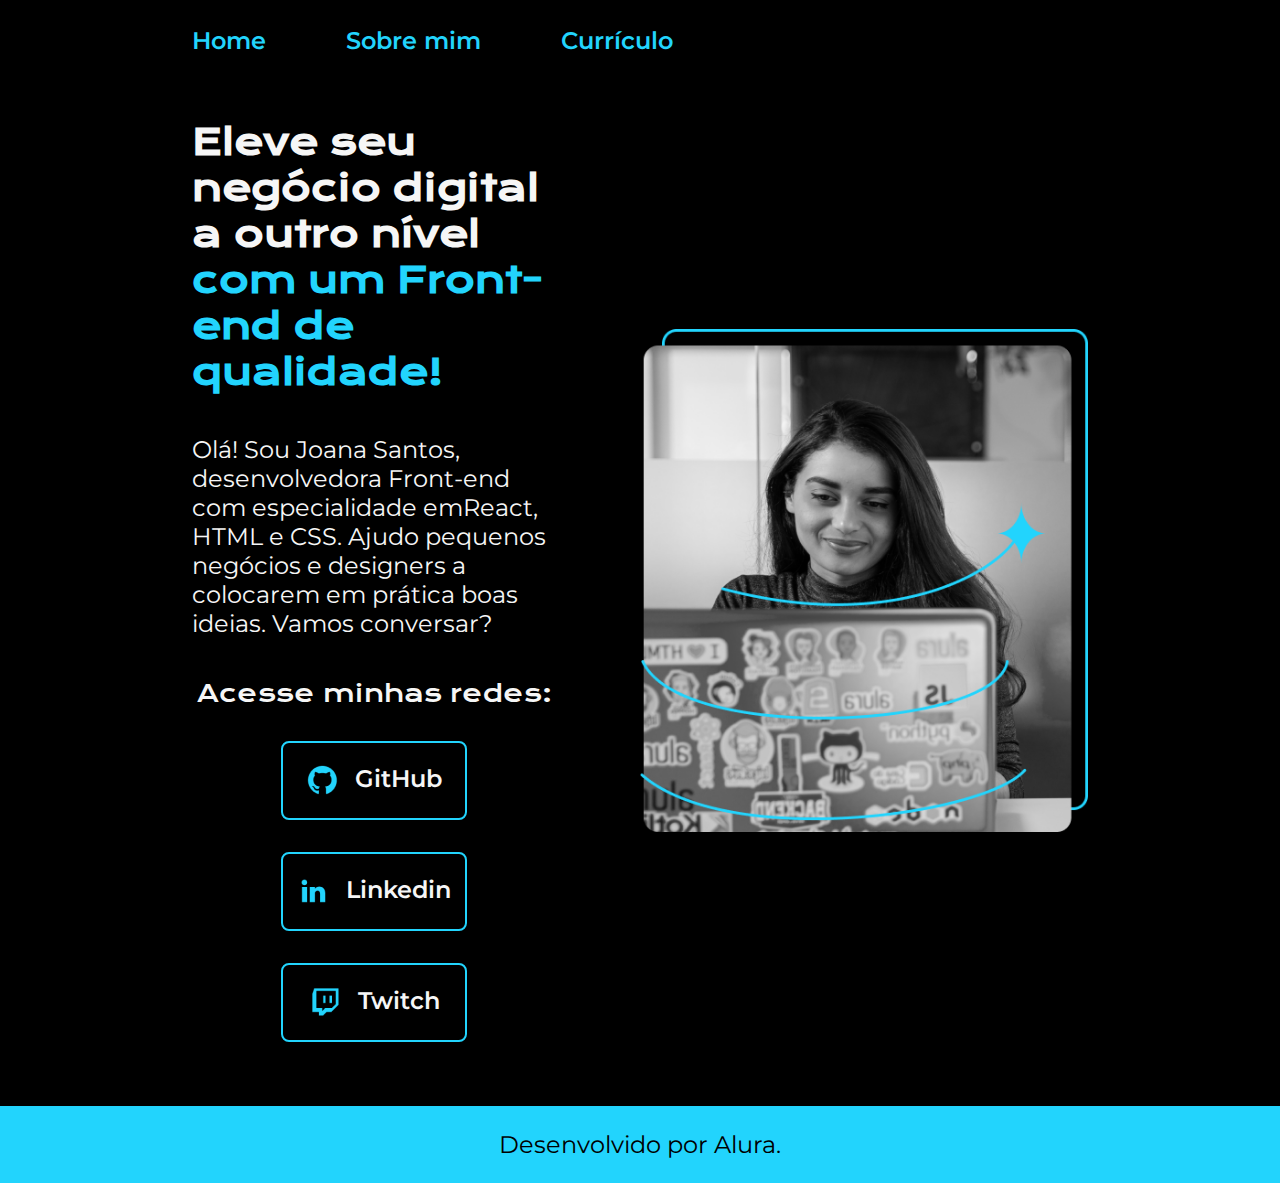
<file: index.html>
<!DOCTYPE html>
<html lang="pt-br">
<head>
    <meta charset="UTF-8">
    <meta http-equiv="X-UA-Compatible" content="IE=edge">
    <meta name="viewport" content="width=device-width, initial-scale=1.0">
    <title>Portifolio</title>
    <link rel="stylesheet" href="./styles/style.css">
</head>
<body>
    <header class="cabecalho">
        <nav class="cabecalho__menu">
            <a class="cabecalho__menu__links" href="index.html">Home</a>
            <a class="cabecalho__menu__links" href="about.html">Sobre mim</a>
            <a class="cabecalho__menu__links" href="curriculo.html">Currículo</a>
        </nav>
    </header>
    <main class="apresentacao">
        <section class="apresentacao__conteudo">
            <h1 class="apresentacao__conteudo__titulo">Eleve seu negócio digital a outro nível <strong class="titulo-destacado">com um Front-end de qualidade!</strong></h1>
            <p class="apresentacao__conteudo__texto">Olá! Sou Joana Santos, desenvolvedora Front-end com especialidade em<span>React, HTML e CSS</span>. Ajudo pequenos negócios e designers a colocarem em prática boas ideias. Vamos conversar?</p>
            <div class="apresentacao__links">
                <h2 class="apresentacao__links__subtitulo">Acesse minhas redes:</h2>
                <a class= apresentacao__links__link href="https://github.com">
                    <img src="assets/github.png">
                    GitHub
                </a>
                <a class= apresentacao__links__link href="https://linkedin.com">
                    <img src="assets/linkedin.png">
                    Linkedin
                </a>
                <a class= apresentacao__links__link href="https://twitch.tv">
                    <img src="assets/twitch.png">
                    Twitch
                </a>
            </div>
        </section>
        <img class="apresentacao__imagem" src= "assets/Imagem.png" alt="Imagem Joana Programando"> 
    </main>
    <footer class="rodape">Desenvolvido por Alura.</footer>
</body>
</html>
</file>
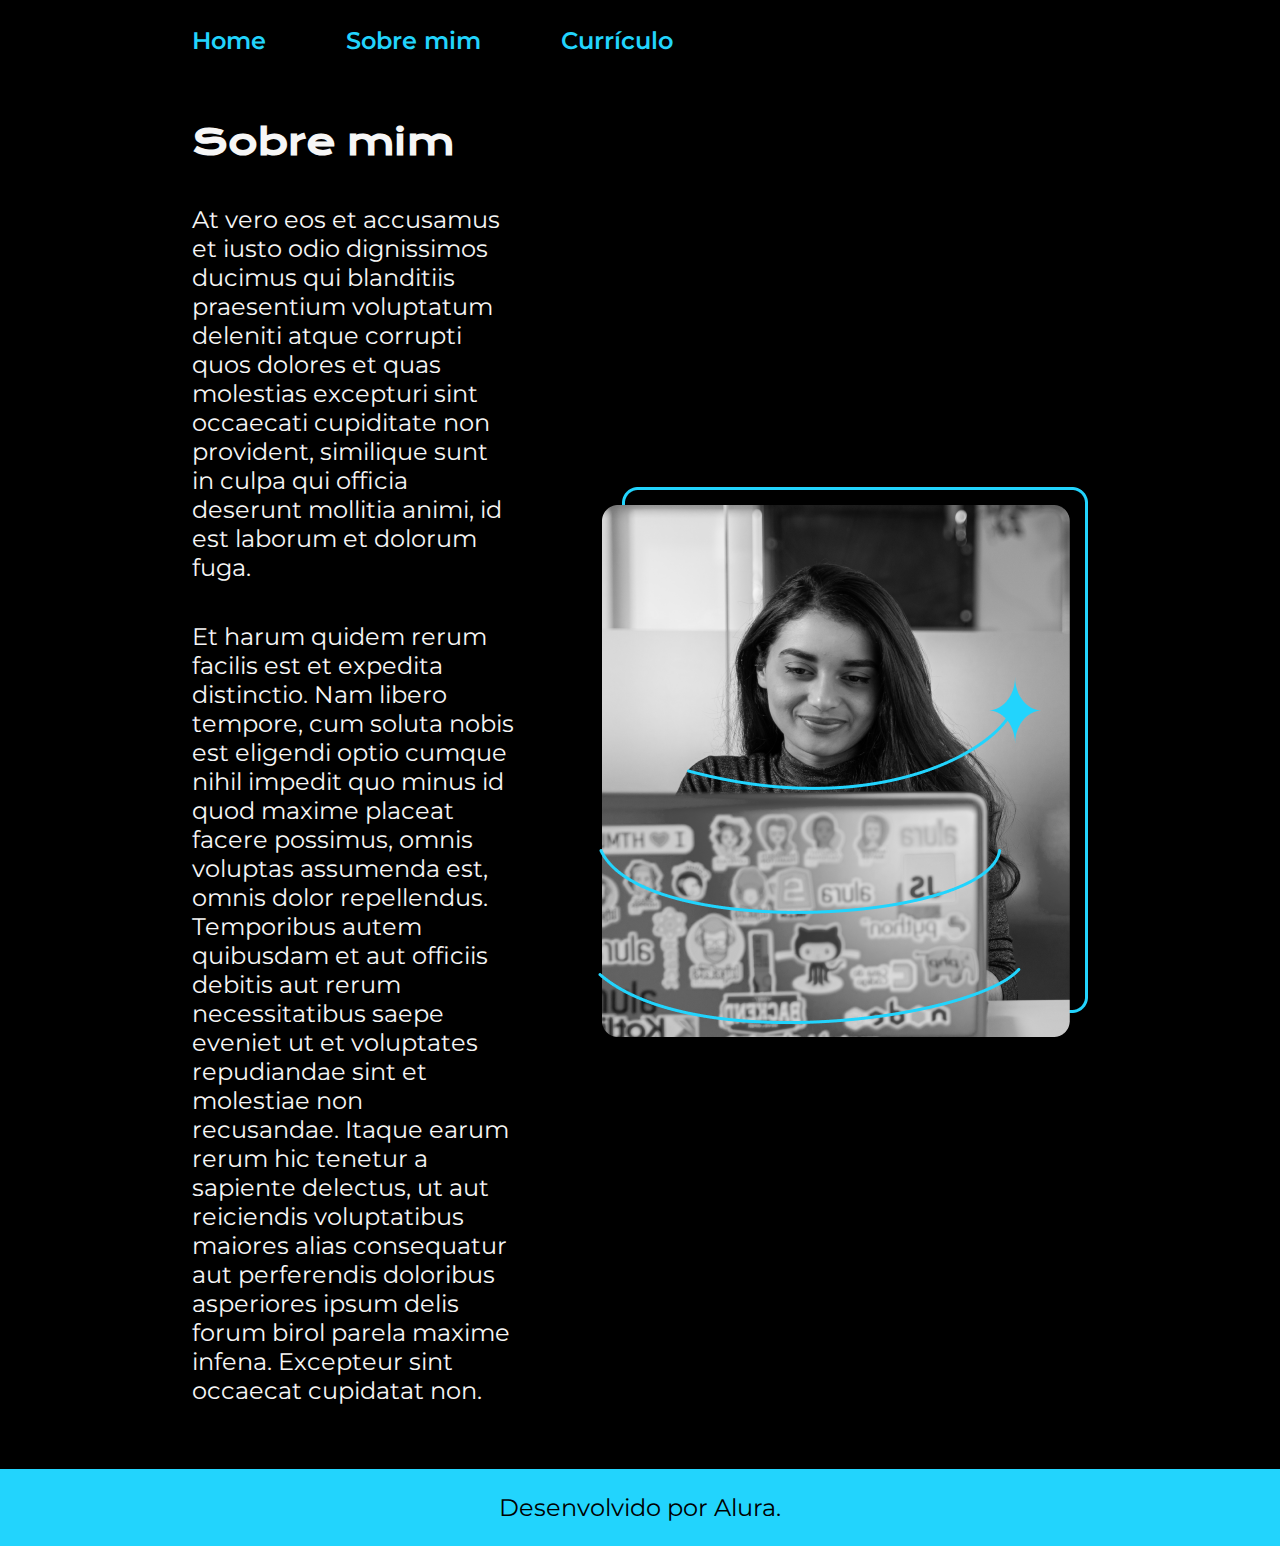
<file: about.html>
<!DOCTYPE html>
<html lang="pt-br">
<head>
    <meta charset="UTF-8">
    <meta http-equiv="X-UA-Compatible" content="IE=edge">
    <meta name="viewport" content="width=device-width, initial-scale=1.0">
    <title>Sobre mim</title>
    <link rel="stylesheet" href="./styles/style.css">
</head>
<body>
    <header class="cabecalho">
        <nav class="cabecalho__menu">
            <a class="cabecalho__menu__links" href="index.html">Home</a>
            <a class="cabecalho__menu__links" href="about.html">Sobre mim</a>
            <a class="cabecalho__menu__links" href="curriculo.html">Currículo</a>
        </nav>
    </header>
    <main class="apresentacao">
        <section class="apresentacao__conteudo">
            <h1 class="apresentacao__conteudo__titulo">Sobre mim</h1>
            <p class="apresentacao__conteudo__texto">At vero eos et accusamus et iusto odio dignissimos ducimus qui blanditiis praesentium voluptatum deleniti atque corrupti quos dolores et quas molestias excepturi sint occaecati cupiditate non provident, similique sunt in culpa qui officia deserunt mollitia animi, id est laborum et dolorum fuga.</p>
            <p class="apresentacao__conteudo__texto">Et harum quidem rerum facilis est et expedita distinctio. Nam libero tempore, cum soluta nobis est eligendi optio cumque nihil impedit quo minus id quod maxime placeat facere possimus, omnis voluptas assumenda est, omnis dolor repellendus. Temporibus autem quibusdam et aut officiis debitis aut rerum necessitatibus saepe eveniet ut et voluptates repudiandae sint et molestiae non recusandae. Itaque earum rerum hic tenetur a sapiente delectus, ut aut reiciendis voluptatibus maiores alias consequatur aut perferendis doloribus asperiores ipsum delis forum birol parela maxime infena. Excepteur sint occaecat cupidatat non.</p>
        </section>
        <img src="assets/Imagem.png" alt="Imagem Joana Programando">
    </main>
    <footer class="rodape">Desenvolvido por Alura.</footer>
</body>
</html>
</file>
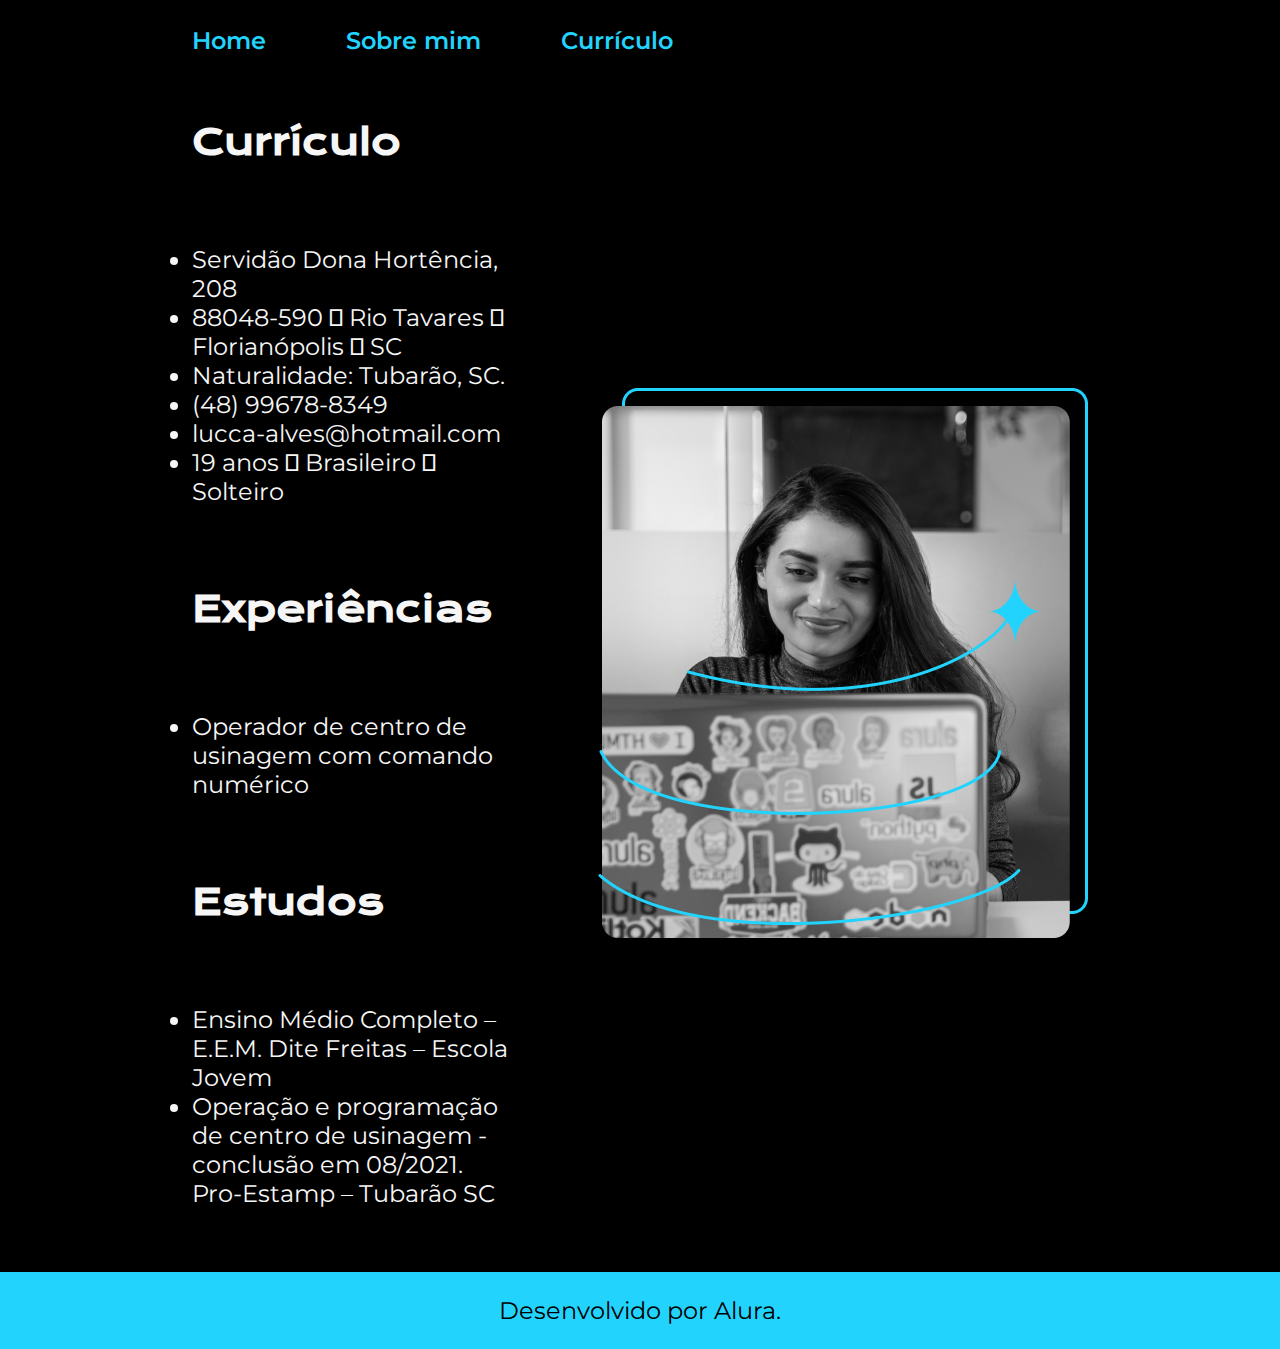
<file: curriculo.html>
<!DOCTYPE html>
<html lang="pt-br">
<head>
    <meta charset="UTF-8">
    <meta http-equiv="X-UA-Compatible" content="IE=edge">
    <meta name="viewport" content="width=device-width, initial-scale=1.0">
    <title>Document</title>
    <link rel="stylesheet" href="./styles/style.css">
</head>
<body>
    <header class="cabecalho">
        <nav class="cabecalho__menu">
            <a class="cabecalho__menu__links" href="index.html">Home</a>
            <a class="cabecalho__menu__links" href="about.html">Sobre mim</a>
            <a class="cabecalho__menu__links" href="curriculo.html">Currículo</a>
        </nav>
    </header>
    <main class="apresentacao">
        <section class="apresentacao__conteudo">
            <h1 class="apresentacao__conteudo__titulo">Currículo</h1>
            <p class="apresentacao__conteudo__texto">
                <ul class="apresentacao__conteudo__texto">
                    <li>Servidão Dona Hortência, 208</li>
                    <li>88048-590  Rio Tavares  Florianópolis  SC</li>
                    <li>Naturalidade: Tubarão, SC.</li>
                    <li>(48) 99678-8349</li>
                    <li>lucca-alves@hotmail.com</li>
                    <li>19 anos  Brasileiro  Solteiro</li>
                </ul>
            </p>
            <h2 class="apresentacao__conteudo__titulo">Experiências</h2>
            <p class="apresentacao__conteudo__texto">
                <ul class="apresentacao__conteudo__texto">
                    <li>Operador de centro de usinagem com comando numérico</li>
                </ul> 
            </p>
            <h2 class="apresentacao__conteudo__titulo">Estudos</h2>
                <p class="apresentacao__conteudo__texto"></p>
                <ul class="apresentacao__conteudo__texto">
                    <li>Ensino Médio Completo – E.E.M. Dite Freitas – Escola Jovem</li>
                    <li>Operação e programação de centro de usinagem - conclusão em 08/2021.
                        Pro-Estamp – Tubarão SC</li>
                </ul>
        </section>
        <img src="assets/Imagem.png" alt="Imagem Joana Programando">
    </main>
    <footer class="rodape">Desenvolvido por Alura.</footer>
</body>
</html>
</file>
<file: styles/style.css>
@import url('https://fonts.googleapis.com/css2?family=Krona+One&family=Montserrat:wght@400;600&display=swap');

:root{
    --cor-primaria: #000000;
    --cor-secundaria: #f6f6f6;
    --cor-terciaria: #22D4FD;
    --cor-hover: #272727;
    --cor-destaque-titulo: #17a8c8;
    
    --fonte-primaria: 'Krona One', sans-serif;
    --fonte-secundaria: 'montserrat', sans-serif;
}

*{
    margin: 0;
    padding: 0;
}

body {
    background-color: var(--cor-primaria);
    color: var(--cor-secundaria);
    box-sizing: border-box;
}



.titulo-destacado:hover{
    color: var(--cor-destaque-titulo);    
}

.cabecalho{
    padding: 2% 0% 0% 15%;
}

.cabecalho__menu{
    display: flex;
    gap: 80px;
}

.cabecalho__menu__links{
    font-family: var(--fonte-secundaria);
    font-size: 1.5rem;
    font-weight: 600;
    color: var(--cor-terciaria);
    text-decoration: none;
}

.apresentacao {
    padding: 5% 15%;
    display: flex;
    align-items: center;
    justify-content: space-between;  
    gap: 84px;
}

.apresentacao__conteudo{
    width: 50%;
    display: flex;
    flex-direction: column;
    gap: 40px;
}

.apresentacao__conteudo__titulo{
    font-size: 2.25rem;
    font-family: var(--fonte-primaria);
    ;
}

.titulo-destacado{
    color: var(--cor-terciaria);
}

.apresentacao__conteudo__texto{
    font-size: 1.5rem;
    font-family: var(--fonte-secundaria);
}

.apresentacao__links{
    display: flex;
    justify-content: space-between;
    flex-direction: column;
    align-items: center;
    gap: 32px;
}

.apresentacao__links__subtitulo{
    font-family: var(--fonte-primaria);
    font-weight: 400;
    font-size: 1.5rem;
}

.apresentacao__links__link{
    display: flex;
    justify-content: center;
    gap: 16px;
    border: 2px solid var(--cor-terciaria);
    width: 50%;
    text-align: center;
    font-size: 1.5rem;
    font-weight: 600;
    border-radius: 8px;
    padding: 21.5px 0px;
    text-decoration: none;
    font-family: var(--fonte-secundaria);
    color: var(--cor-secundaria);
}

.apresentacao__links__link:hover{
    color: yellow;
    background-color: var(--cor-hover);
    padding: 3%;
}

.apresentacao__imagem{
    width: 50%;
}

.rodape{
    color: var(--cor-primaria);
    background-color: var(--cor-terciaria);
    text-align: center;
    padding: 24px;
    font-family: var(--fonte-secundaria);
    font-size: 1.5rem;
    font-weight: 400;
}

@media (max-width: 1200px){

    .cabecalho{
        padding: 10%;
    }

    .cabecalho__menu{
        justify-content: center;
    }

    .apresentacao{
        flex-direction: column-reverse;
        padding: 5%;
    }

    .apresentacao__conteudo{
        width: auto;
    }
}
</file>
